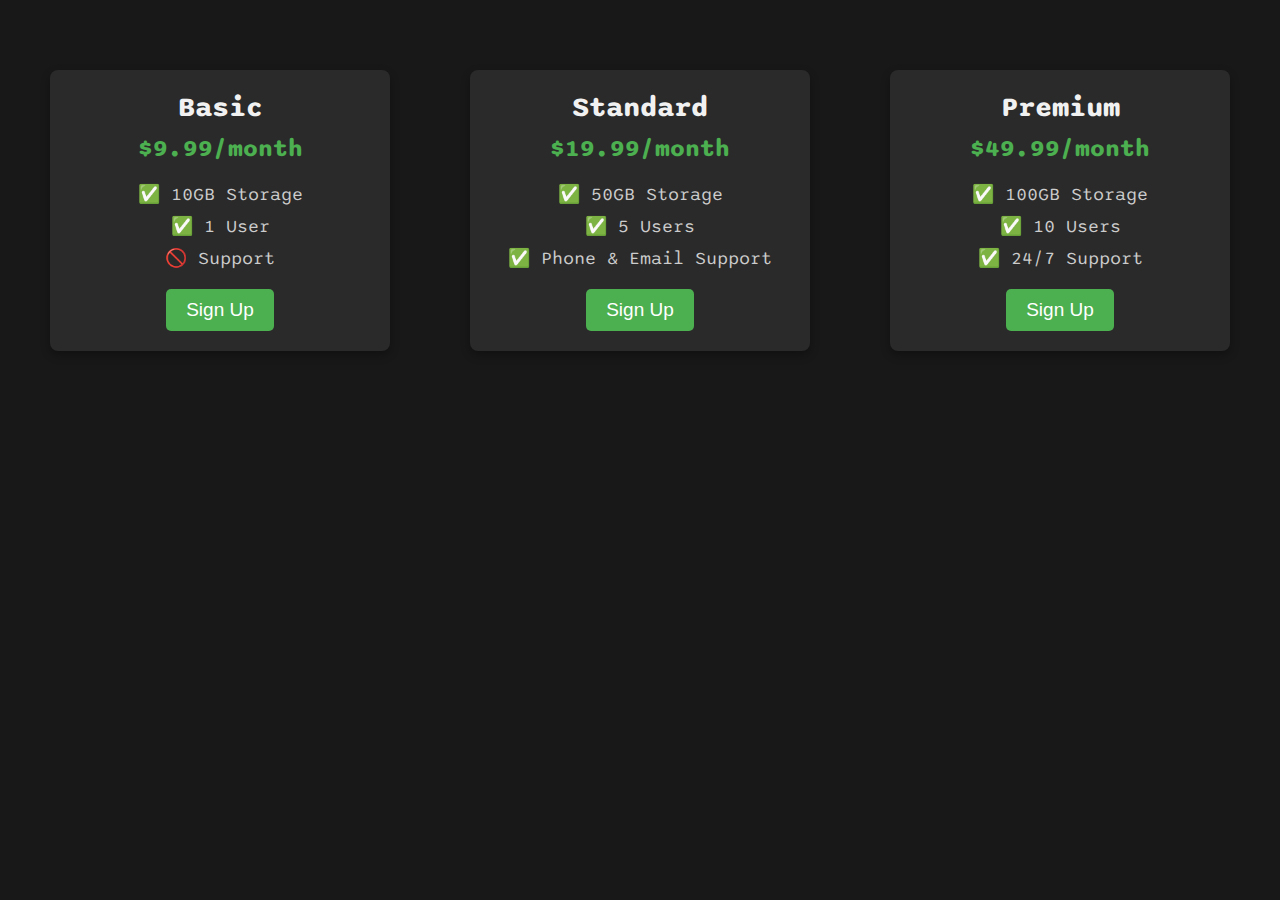
<file: ExternalPractical/index.html>
<!DOCTYPE html>
<html>
  <head>
    <title>Flexbox Pricing Table</title>
    <link rel="preconnect" href="https://fonts.googleapis.com" />
    <link rel="preconnect" href="https://fonts.gstatic.com" crossorigin />
    <link
      href="https://fonts.googleapis.com/css2?family=Sono:wght@400;700&display=swap"
      rel="stylesheet"
    />
    <style>
      body {
        font-family: "Sono", sans-serif;
        margin: 0;
        padding: 0;
        background-color: #181818;
        color: #f1f1f1;
      }
    
      .pricing-container {
        display: flex;
        justify-content: space-around;
        align-items: flex-start;
        flex-wrap: wrap;
        padding: 50px 10px;
      }
    
      .pricing-plan {
        background-color: #2a2a2a;
        border-radius: 8px;
        box-shadow: 0 4px 10px rgba(0, 0, 0, 0.3);
        padding: 20px;
        text-align: center;
        width: 300px;
        margin: 20px;
        transition: transform 0.3s ease-in-out;
        color: #f1f1f1;
      }
    
      .plan-title {
        font-size: 28px;
        font-weight: bold;
        color: #f1f1f1;
        margin-bottom: 10px;
      }
    
      .plan-price {
        font-size: 24px;
        font-weight: 700;
        color: #4CAF50;
        margin-bottom: 20px;
      }
    
      .plan-features {
        list-style: none;
        padding: 0;
        margin-bottom: 20px;
      }
    
      .plan-features li {
        margin: 10px 0;
        font-size: 18px;
        color: #ccc;
      }
    
      .plan-button {
        background-color: #4CAF50;
        color: white;
        border: none;
        padding: 10px 20px;
        border-radius: 5px;
        font-size: 19px;
        cursor: pointer;
        transition: background-color 0.3s ease;
      }
    
      .plan-button:hover {
        background-color: #45a049;
      }
    
      @media (max-width: 1250px) {
        .pricing-container {
          flex-direction: column;
          align-items: center;
        }
    
        .pricing-plan {
          width: 60%;
          margin: 20px 0;
        }
      }
    
      @media (max-width: 768px) {
        .pricing-container {
          align-items: center;
          padding: 20px;
        }
    
        .pricing-plan {
          width: 60%;
          margin: 10px 0;
        }
    
        .plan-title {
          font-size: 24px;
        }
    
        .plan-price {
          font-size: 19px;
        }
    
        .plan-button {
          font-size: 16px;
        }
      }
    </style>    
  </head>

  <body>
    <div class="pricing-container">
      <div class="pricing-plan">
        <div class="plan-title">Basic</div>
        <div class="plan-price">$9.99/month</div>
        <ul class="plan-features">
          <li>✅ 10GB Storage</li>
          <li>✅ 1 User</li>
          <li>🚫 Support</li>
        </ul>
        <button class="plan-button">Sign Up</button>
      </div>
      <div class="pricing-plan">
        <div class="plan-title">Standard</div>
        <div class="plan-price">$19.99/month</div>
        <ul class="plan-features">
          <li>✅ 50GB Storage</li>
          <li>✅ 5 Users</li>
          <li>✅ Phone &amp; Email Support</li>
        </ul>
        <button class="plan-button">Sign Up</button>
      </div>
      <div class="pricing-plan">
        <div class="plan-title">Premium</div>
        <div class="plan-price">$49.99/month</div>
        <ul class="plan-features">
          <li>✅ 100GB Storage</li>
          <li>✅ 10 Users</li>
          <li>✅ 24/7 Support</li>
        </ul>
        <button class="plan-button">Sign Up</button>
      </div>
    </div>
  </body>
</html>
</file>
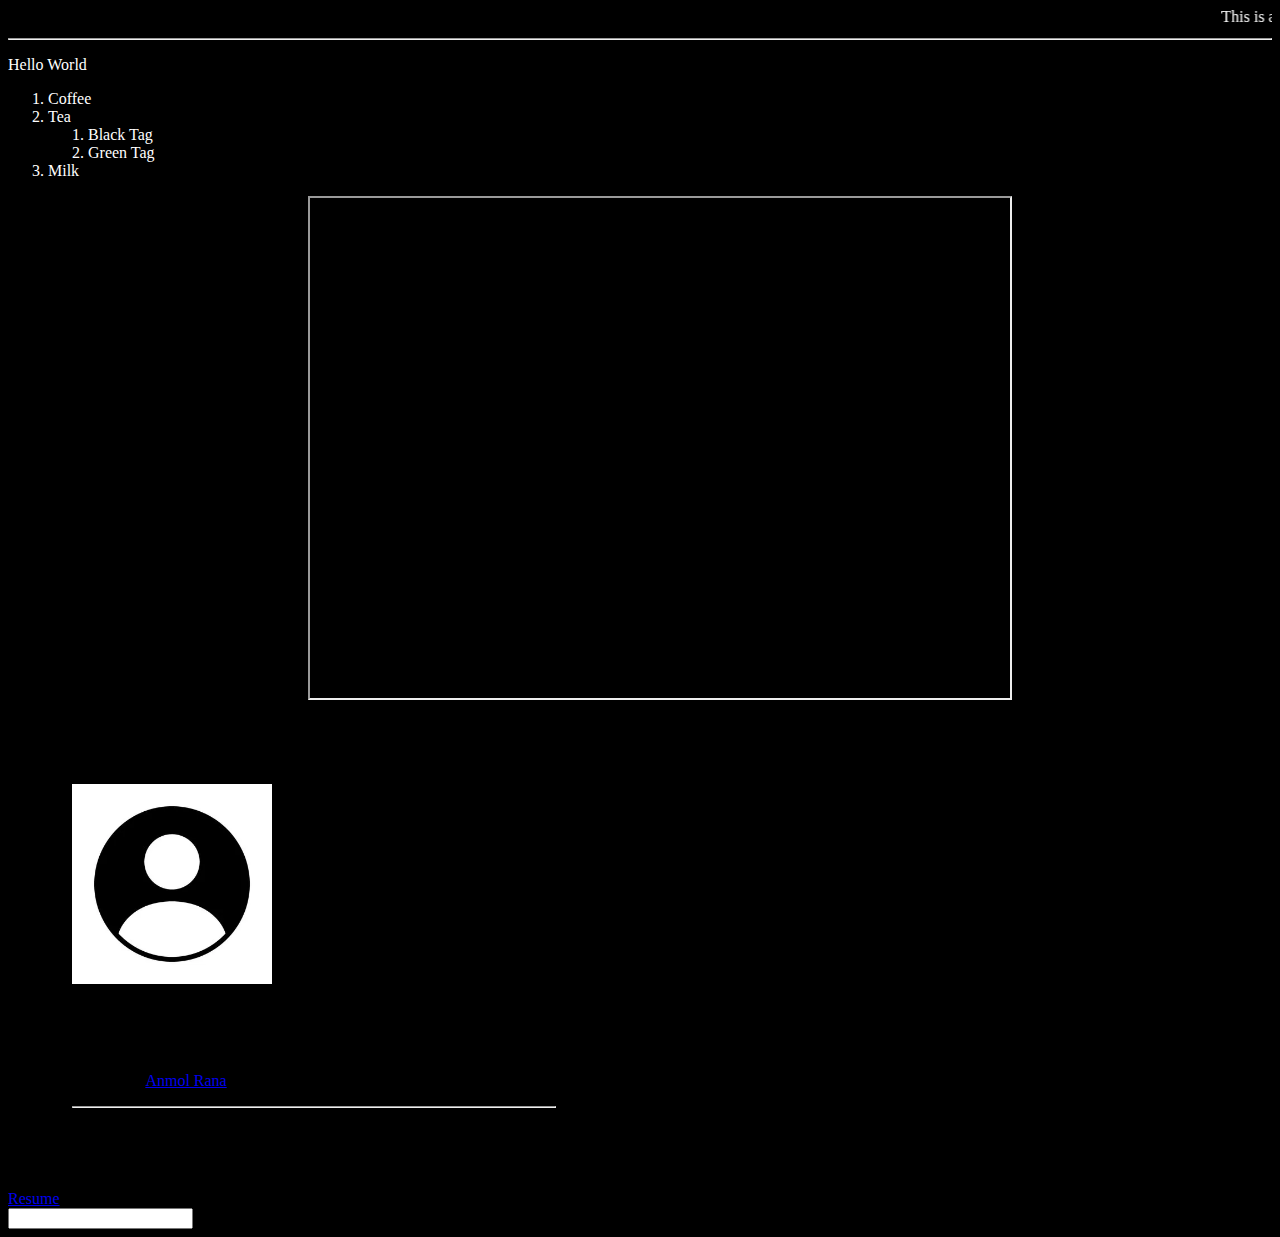
<file: home.html>
<!DOCTYPE html>
<html lang="en">
<head>
    <meta charset="UTF-8">
    <meta name="viewport" content="width=device-width, initial-scale=1.0">
    <title>Sample</title>
</head>
<body style="background-color: black; color: white;">
    <div>
        <marquee>This is a HTML page</marquee>
        <hr>
        <p>Hello World</p>
        <ol>
            <li>Coffee</li>
            <li>Tea</li>
            <ol>
                <li>Black Tag</li>
                <li>Green Tag</li>
            </ol>
            <li>Milk</li>
        </ol>
    </div>
    <div >
        <iframe src = "https://wikipedia.org" title="Wikipedia" height="500px" width="700px" style="margin-left: 300px;">Wikipedia</iframe>
    </div>
    <div>
        <a href="resume.html" target="_blank">Resume</a>
        <iframe src="resume.html" frameborder="0" height="500px" width="500px"></iframe>
    </div>
    <form action="">
        <input type="text" name="Username">
    </form>
</body>
</html>
</file>
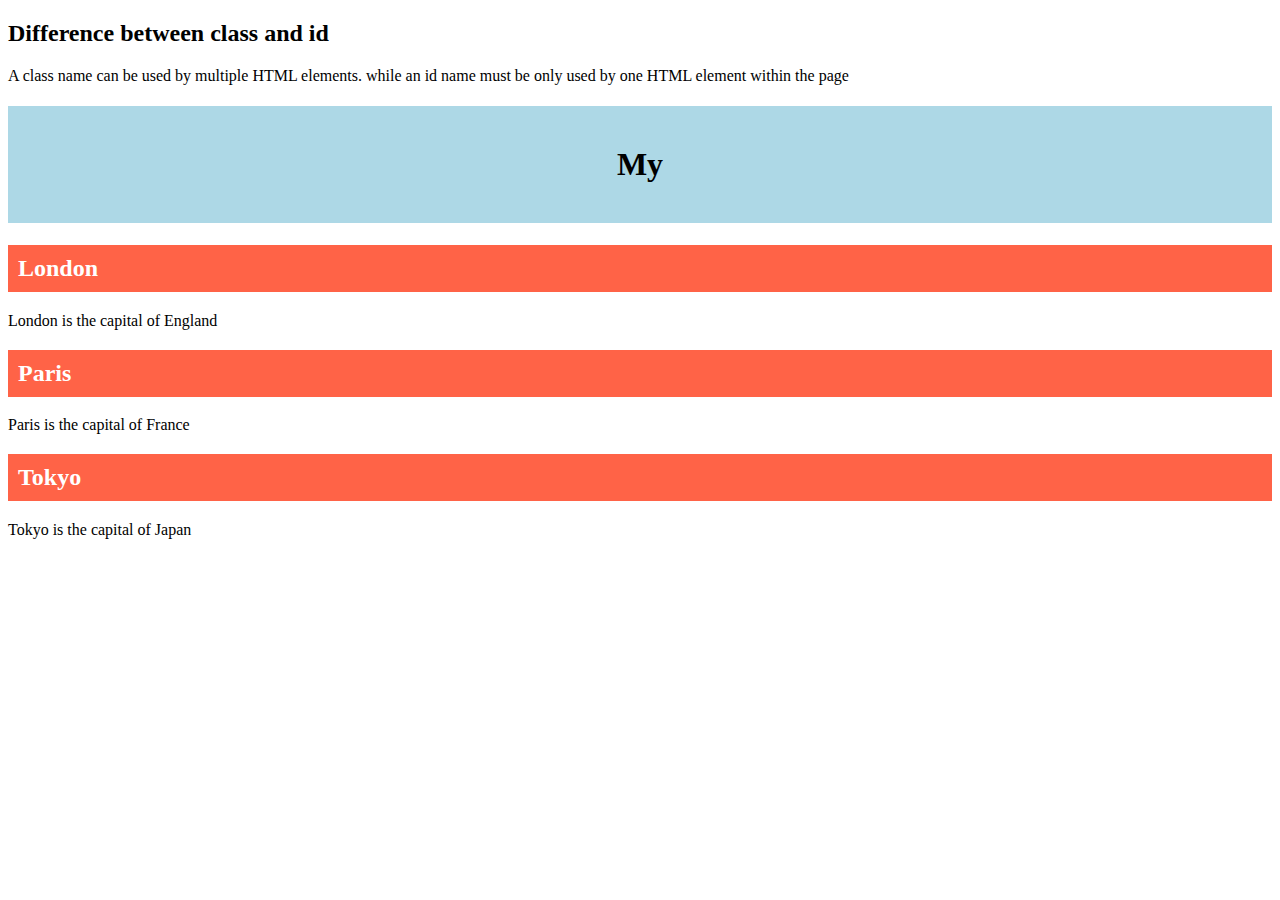
<file: id.html>
<!DOCTYPE html>
<html lang="en">
<head>
    <meta charset="UTF-8">
    <meta name="viewport" content="width=device-width, initial-scale=1.0">
    <style>
        #myHeader
        {
            background-color: lightblue;
            color: black;
            padding: 40px;
            text-align: center;
        }
        .city
        {
           background-color: tomato;
           color: white;
           padding: 10px; 
        }
    </style>
    <title>Document</title>
</head>
<body>
    <h2>Difference between class and id</h2>
    <p>A class name can be used by multiple HTML elements. while an id name must be only used by one HTML element within the page</p>

    <h1 id="myHeader">My</h1>
        <h2 class="city">London</h2>
        <p>London is the capital of England</p>
        <h2 class="city">Paris</h2>
        <p>Paris is the capital of France</p>
        <h2 class="city">Tokyo</h2>
        <p>Tokyo is the capital of Japan</p>
</body>
</html>
</file>
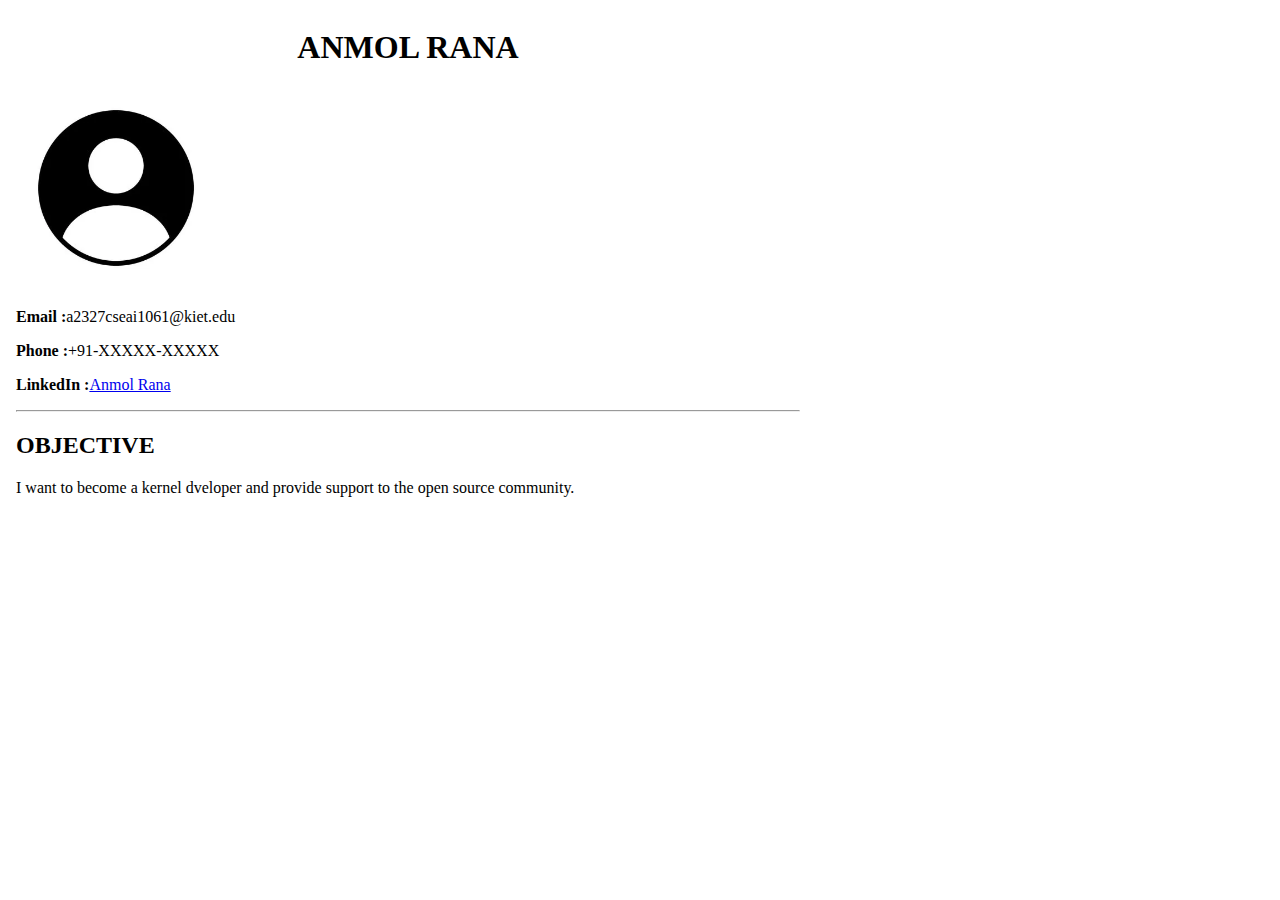
<file: loginPage.html>
<!DOCTYPE html>
<html lang="en">
<head>
    <meta charset="UTF-8">
    <meta name="viewport" content="width=device-width, initial-scale=1.0">
    <title>Document</title>
</head>
<body>
    <div>
        <iframe src="resume.html" frameborder="0" height="500px" width="800px"></iframe>
    </div>
</body>
</html>
</file>
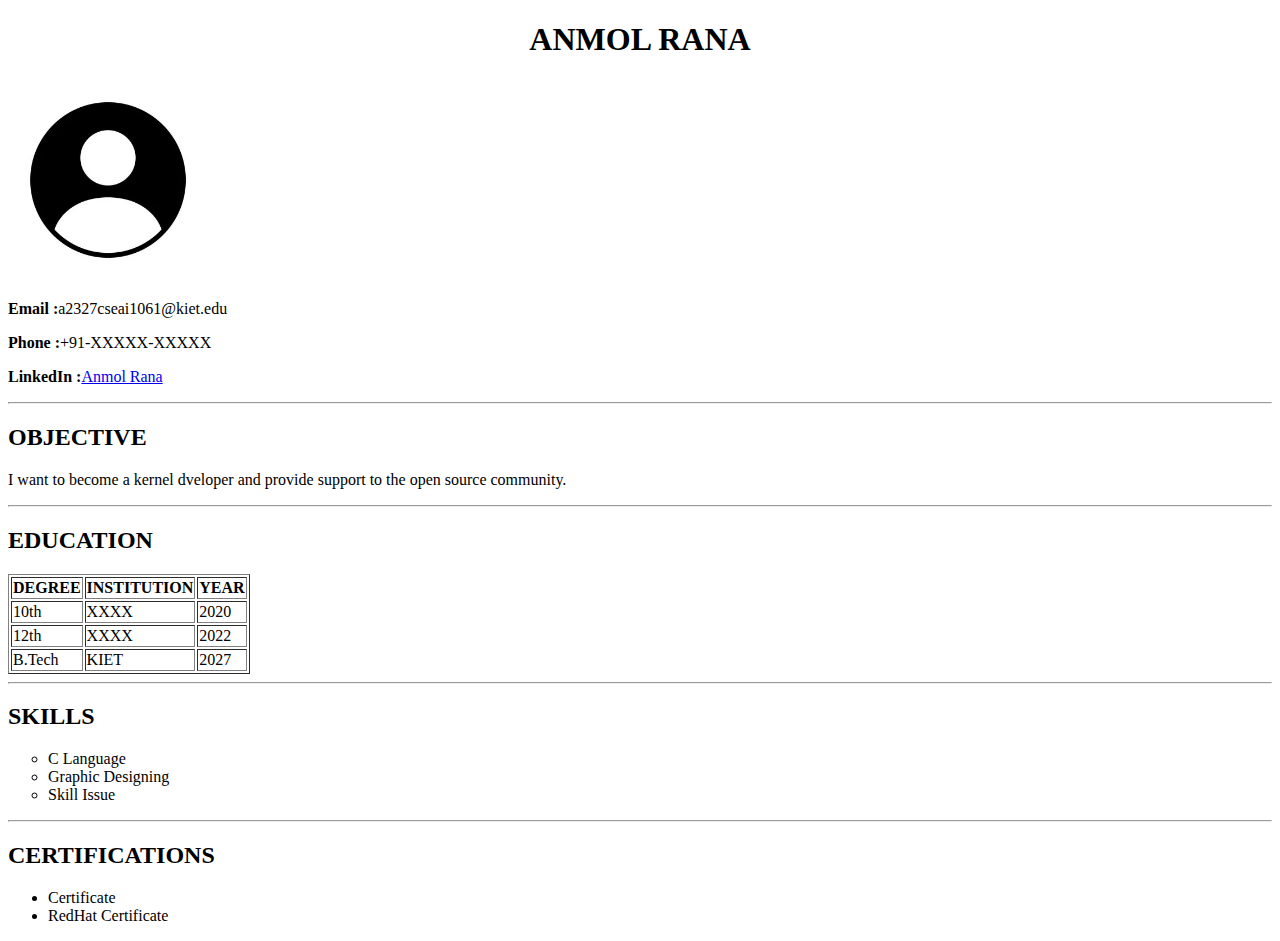
<file: resume.html>
<!DOCTYPE html>
<html lang="en">
<head>
    <meta charset="UTF-8">
    <meta name="viewport" content="width=device-width, initial-scale=1.0">
    <title>Document</title>
</head>
<body>
    <h1 style="text-align: center;">ANMOL RANA</h1>
    <img src="profile.webp" alt="" style="height: 200px; width: 200px;">
    <div>
        <p><b>Email :</b>a2327cseai1061@kiet.edu</p>
        <p><b>Phone :</b>+91-XXXXX-XXXXX</p>
        <p><b>LinkedIn :</b><a href="https://wikipedia.org" target="_blank">Anmol Rana</a></p>
    </div>
    <hr>
    <div>
        <h2>OBJECTIVE</h2>
        <p>I want to become a kernel dveloper and provide support to the open source community.</p>
    </div>
    <hr>
    <div>
        <h2>EDUCATION</h2>
        <div>
            <table border="1">
                <tr>
                    <th>DEGREE</th>
                    <th>INSTITUTION</th>
                    <th>YEAR</th>
                </tr>
                <tr>
                    <td>10th</td>
                    <td>XXXX</td>
                    <td>2020</td>
                </tr>
                <tr>
                    <td>12th</td>
                    <td>XXXX</td>
                    <td>2022</td>
                </tr>
                <tr>
                    <td>B.Tech</td>
                    <td>KIET</td>
                    <td>2027</td>
                </tr>
            </table>
        </div>
    </div>
    <hr>
    <div>
        <h2>SKILLS</h2>
        <ul type="circle">
            <li>C Language</li>
            <li>Graphic Designing</li>
            <li>Skill Issue</li>
        </ul>
    </div>
    <hr>
    <div>
        <h2>CERTIFICATIONS</h2>
        <ul>
            <li>Certificate</li>
            <li>RedHat Certificate</li>
        </ul>
    </div>
</body>
</html>
</file>
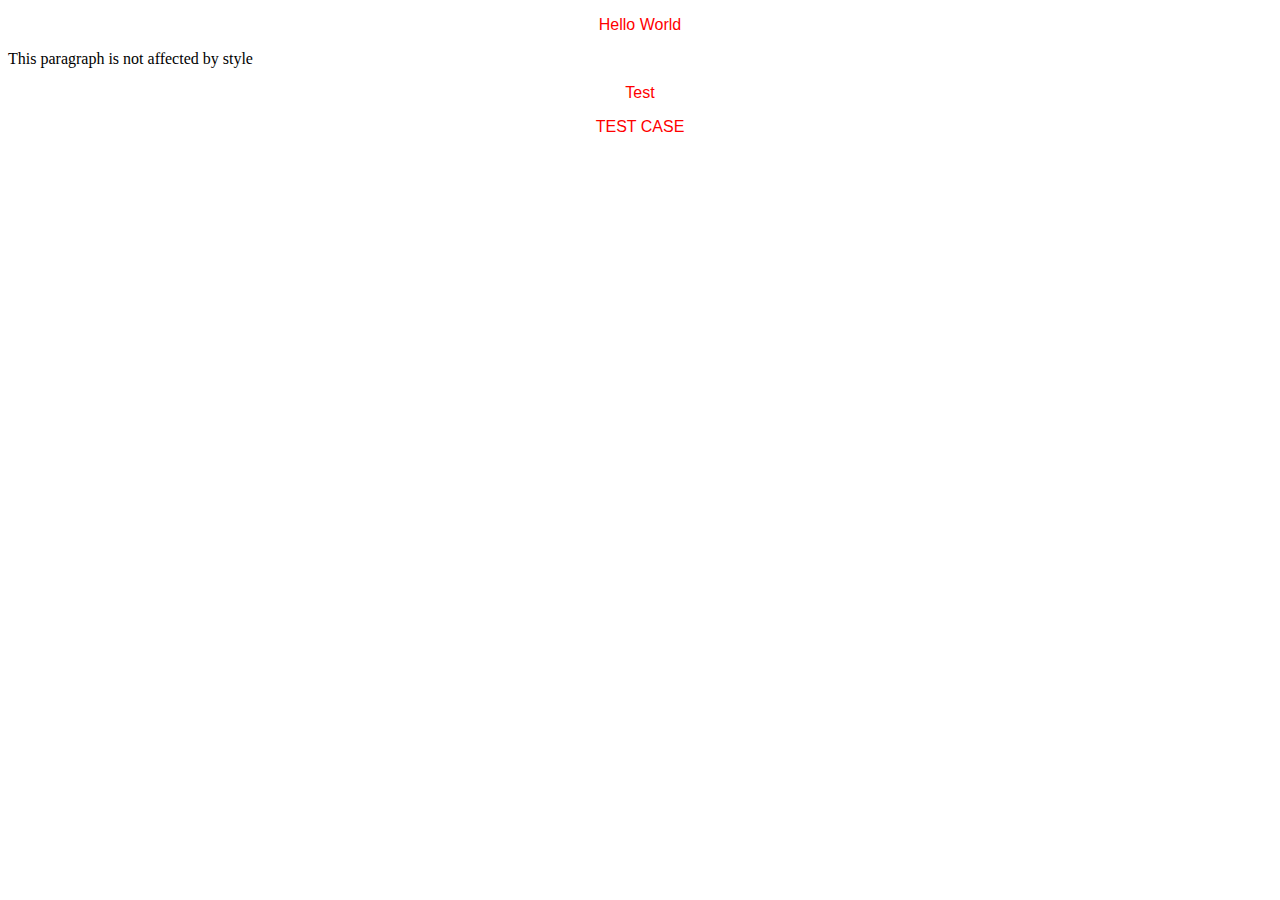
<file: temp.html>
<!DOCTYPE html>
<html lang="en">
<head>
    <meta charset="UTF-8">
    <meta name="viewport" content="width=device-width, initial-scale=1.0">
    <link rel="stylesheet" href="test.css">
    <title>Document</title>
</head>
<body>
    <p id="para1">Hello World</p>
    <p>This paragraph is not affected by style</p>
    <p id="para1">Test</p>
    
    <div id="para1">
        <p>TEST CASE</p>
    </div>
</body>
</html>
</file>
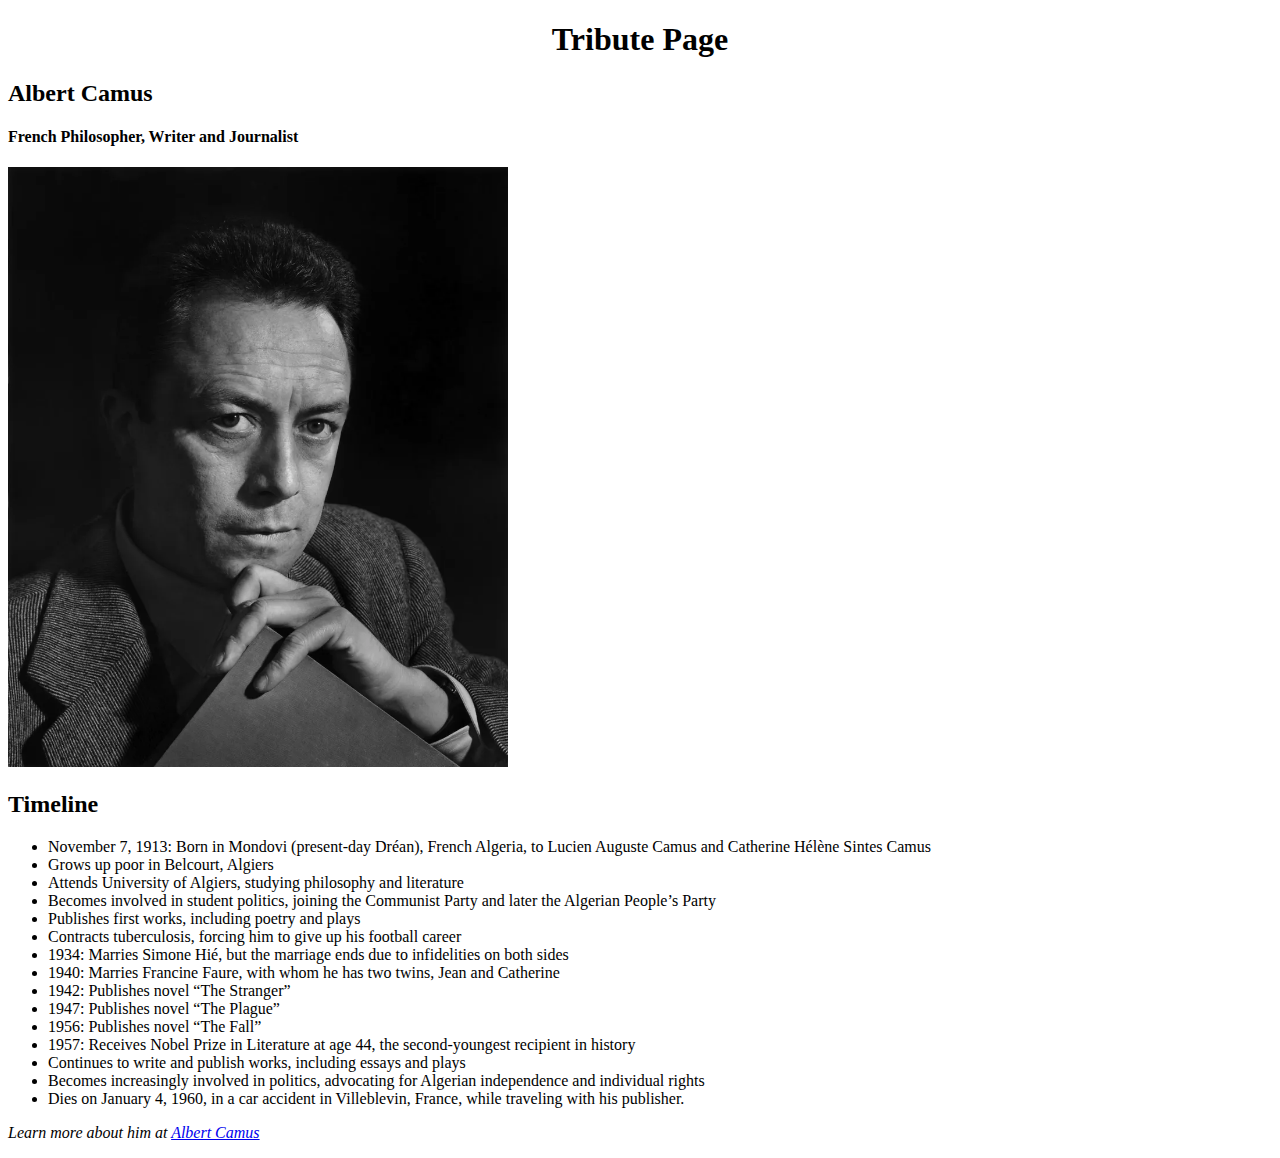
<file: tribute.html>
<!DOCTYPE html>
<html lang="en">
<head>
    <meta charset="UTF-8">
    <meta name="viewport" content="width=device-width, initial-scale=1.0">
    <title>Document</title>
</head>
<body>
    <h1 style="text-align: center;"><b>Tribute Page</b></h1>
    <h2>Albert Camus</h2>
    <h4>French Philosopher, Writer and Journalist</h4>
    <div>
        <img src="Albert_Camus.webp" alt="" height="600px" width="500px">
    </div>
    <div>
        <h2>Timeline</h2>
        <ul>
            <li>November 7, 1913: Born in Mondovi (present-day Dréan), French Algeria, to Lucien Auguste Camus and Catherine Hélène Sintes Camus</li>
            <li>Grows up poor in Belcourt, Algiers</li>
            <li>Attends University of Algiers, studying philosophy and literature</li>
            <li>Becomes involved in student politics, joining the Communist Party and later the Algerian People’s Party</li>
            <li>Publishes first works, including poetry and plays</li>
            <li>Contracts tuberculosis, forcing him to give up his football career</li>
            <li>1934: Marries Simone Hié, but the marriage ends due to infidelities on both sides</li>
            <li>1940: Marries Francine Faure, with whom he has two twins, Jean and Catherine</li>
            <li>1942: Publishes novel “The Stranger”</li>
            <li>1947: Publishes novel “The Plague”</li>
            <li>1956: Publishes novel “The Fall”</li>
            <li>1957: Receives Nobel Prize in Literature at age 44, the second-youngest recipient in history</li>
            <li>Continues to write and publish works, including essays and plays</li>
            <li>Becomes increasingly involved in politics, advocating for Algerian independence and individual rights</li>
            <li>Dies on January 4, 1960, in a car accident in Villeblevin, France, while traveling with his publisher.</li>
        </ul>
    </div>
    <div>
        <p><i>Learn more about him at <a href="https://en.wikipedia.org/wiki/Albert_Camus">Albert Camus</a></i></p>
    </div>
</body>
</html>
</file>
<file: test.css>
#para1
{
    text-align: center;
    color: red;
    font-family: Impact, Haettenschweiler, 'Arial Narrow Bold', sans-serif;
}
</file>
